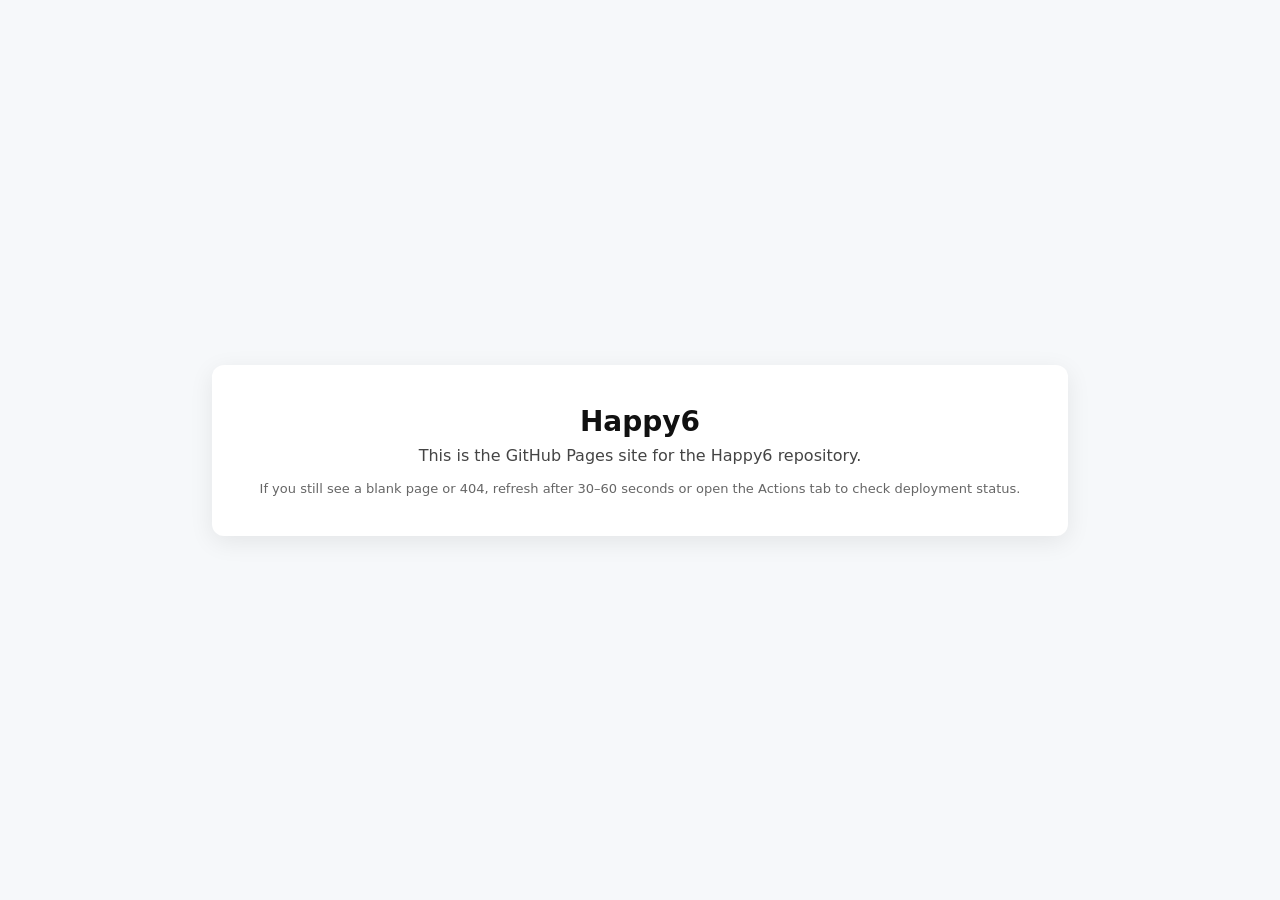
<file: index.html>
<!doctype html>
<html lang="en">
  <head>
    <meta charset="utf-8" />
    <meta name="viewport" content="width=device-width, initial-scale=1" />
    <title>Happy6</title>
    <style>
      body{font-family: system-ui, -apple-system, 'Segoe UI', Roboto, sans-serif;display:flex;align-items:center;justify-content:center;min-height:100vh;margin:0;background:#f6f8fa}
      .card{background:white;padding:40px 48px;border-radius:12px;box-shadow:0 6px 24px rgba(17,17,17,0.08);text-align:center}
      h1{margin:0 0 8px;font-size:28px;color:#111}
      p{margin:0;color:#444}
      .note{margin-top:16px;color:#666;font-size:13px}
    </style>
  </head>
  <body>
    <div class="card">
      <h1>Happy6</h1>
      <p>This is the GitHub Pages site for the Happy6 repository.</p>
      <div class="note">If you still see a blank page or 404, refresh after 30–60 seconds or open the Actions tab to check deployment status.</div>
    </div>
  </body>
</html>
</file>
